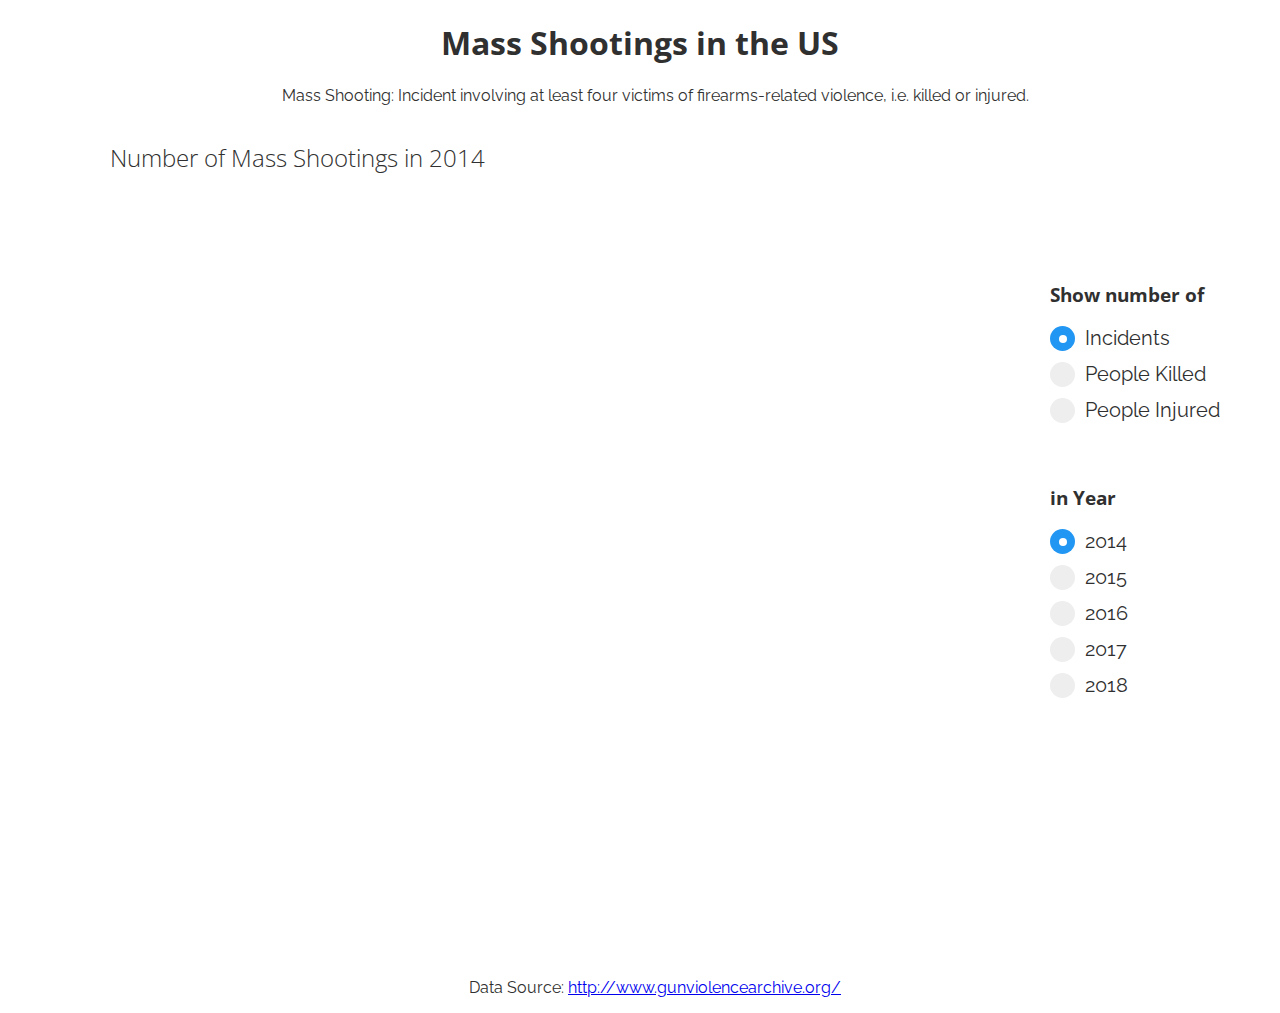
<file: html/heatmap.html>
<!DOCTYPE html>
<html>
<head>
  <meta charset="utf-8"/>
  <script src="https://ajax.googleapis.com/ajax/libs/jquery/3.3.1/jquery.min.js"></script>
  <script src="https://d3js.org/d3.v4.min.js"></script>
  <script src="https://d3js.org/topojson.v2.min.js"></script>
  <script src="../js/heatmap.js"></script>
  <link rel="stylesheet" href="../css/heatmap_style.css">
</head>
<body onLoad="initializeMap(0, 0)">
  <h1>Mass Shootings in the US</h1>
  <p class="footnote">Mass Shooting: Incident involving at least four victims of firearms-related violence, i.e. killed or injured.</p>
  <div class="content">
    <div class="svgContainer">
      <h2 id="header"></h2>
      <svg width="945" height="600"></svg>
    </div>
    <menu id="value">
      <h3>Show number of</h1>
      <label class="container" onClick="changeValue(0)">Incidents
        <input id="firstValueBtn" type="radio" checked="checked" name="radioValue">
        <span class="checkmark"></span>
      </label>
      <label class="container" onClick="changeValue(1)">People Killed
        <input type="radio" name="radioValue">
        <span class="checkmark"></span>
      </label>
      <label class="container" onClick="changeValue(2)">People Injured
        <input type="radio" name="radioValue">
        <span class="checkmark"></span>
      </label>
    </menu>
    <menu id="year">
      <h3>in Year</h1>
      <label class="container" onClick="changeYear(0)">2014
        <input id="firstYearBtn" type="radio" checked="checked" name="radio">
        <span class="checkmark"></span>
      </label>
      <label class="container" onClick="changeYear(1)">2015
        <input type="radio" name="radio">
        <span class="checkmark"></span>
      </label>
      <label class="container" onClick="changeYear(2)">2016
        <input type="radio" name="radio">
        <span class="checkmark"></span>
      </label>
      <label class="container" onClick="changeYear(3)">2017
        <input type="radio" name="radio">
        <span class="checkmark"></span>
      </label>
      <label class="container" onClick="changeYear(4)">2018
        <input type="radio" name="radio">
        <span class="checkmark"></span>
      </label>
    </menu>
    </div>
    <div class="moreInformation">
      <div class="incident">
        <h3 id="mostKilled"></h3>
        <p id="mostKilledInfo"></p>
      </div>
      <div class="incident">
        <h3 id="mostInjured"></h3>
        <p id="mostInjuredInfo"></p>
      </div>
    </div>
    <p class="footnote">Data Source: <a href="http://www.gunviolencearchive.org/">http://www.gunviolencearchive.org/</a></p>
</body>
</html>
</file>
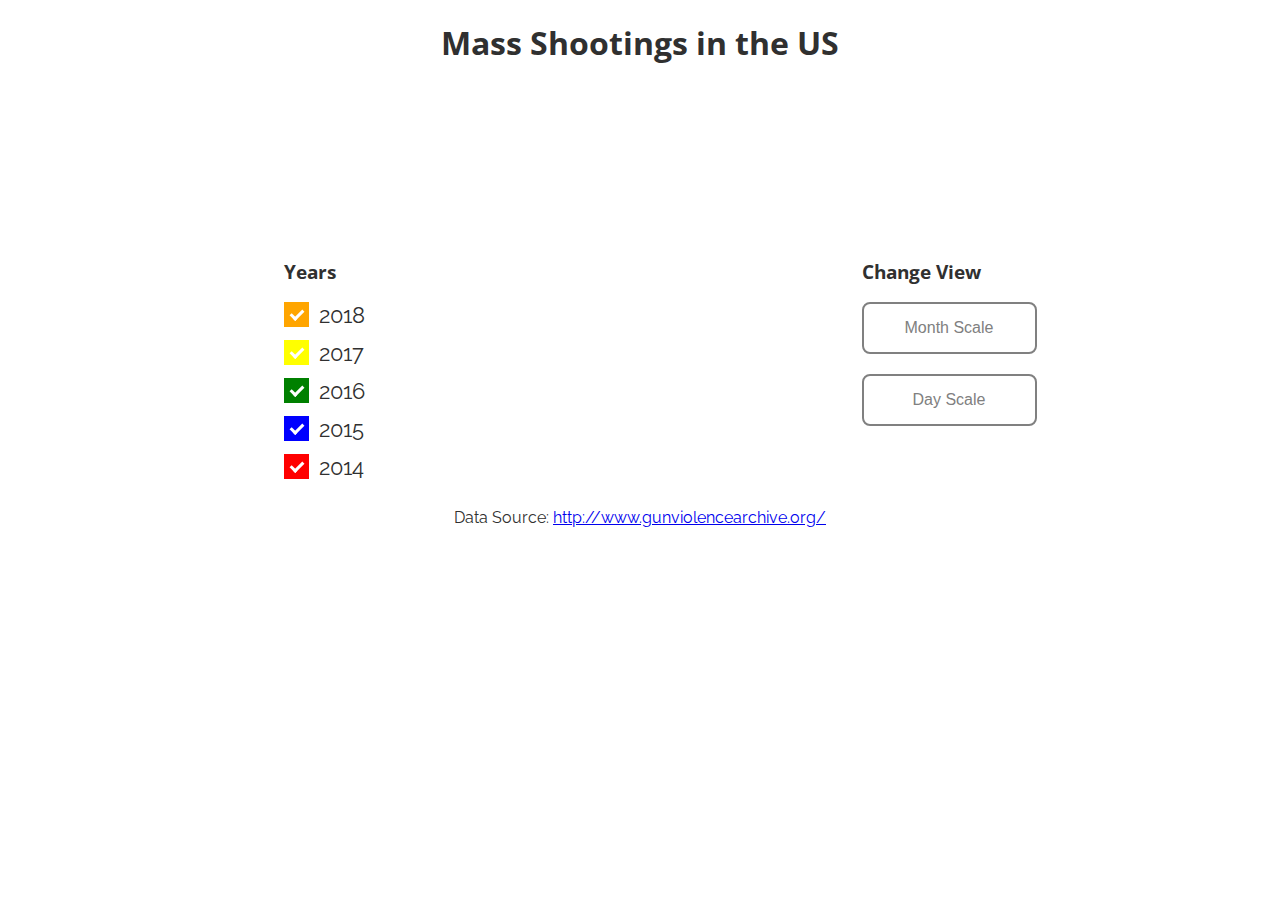
<file: html/linegraph.html>
<!DOCTYPE html>
<html>
<head>
  <meta charset="utf-8"/>
  <script src="https://d3js.org/d3.v4.min.js"></script>
  <script src="https://ajax.googleapis.com/ajax/libs/jquery/3.3.1/jquery.min.js"></script>
  <!--<script src="../js/preprocessing.js"></script>
  <script src="../js/linegraph.js"></script>-->
  <!-- <script src="../js/test.js"></script> -->
  <script src="../js/processdata.js"></script>
  <script src="../js/linegraph.js"></script>
  <script src="../js/d3-interpolate-path/d3-interpolate-path.js"></script>
  <link rel="stylesheet" href="../css/linegraph_style.css">
</head>
<body>
  <h1>Mass Shootings in the US</h1>
  <div class="content">
    <svg onload="processData()"></svg>
      <div class="filter">
        <menu>
          <form action="" method="post">
          <h3>Years</h3>
          <label id="check2018" class="container">2018
            <input onclick="toggleYears(id, 4)" type="checkbox" id="year2018" value="2018" checked="checked"/>
            <span class="checkmark"></span>
          </label>
          <label id="check2017" class="container">2017
            <input onclick="toggleYears(id, 3)" type="checkbox" id="year2017" value="2017" checked="checked"/>
            <span class="checkmark"></span>
          </label>
          <label id="check2016" class="container">2016
            <input onclick="toggleYears(id, 2)" type="checkbox" id="year2016" value="2016" checked="checked"/>
            <span class="checkmark"></span>
          </label>
          <label id="check2015" class="container">2015
            <input onclick="toggleYears(id, 1)" type="checkbox" id="year2015" value="2015" checked="checked"/>
            <span class="checkmark"></span>
          </label>
          <label id="check2014" class="container">2014
            <input onclick="toggleYears(id, 0)" type="checkbox" id="year2014" value="2014" checked="checked"/>
            <span class="checkmark"></span>
          </label>
        </form>
      </menu>
      <menu>
        <h3>Change View</h3>
        <div>
          <button onclick="callYearly(); return false">Month Scale</button>
        </div>
        <div>
          <button onclick="callDayly(); return false">Day Scale</button>
        </div>
      </menu>
        <!-- AINT WORKING WITH LOGARITHMIC SCALE. But since the log scale looks better, we decided to turn the feature of
        <form action="" method="post">
          <h3>Victims</h3>
            <div>
              <input onclick="toggleTypes(id, 1)" class="checkboxes" type="checkbox" name="killed" id="killedCheck" checked="checked"/>
              <label for="killedCheck">Killed</label>
            </div>
            <div>
              <input onclick="toggleTypes(id, 0)" type="checkbox" name="injured" id="injuredCheck" checked="checked"/>
              <label for="injuredCheck">Injured</label>
            </div>
        </form> -->
    </div>
    <p class="footnote">Data Source: <a href="http://www.gunviolencearchive.org/">http://www.gunviolencearchive.org/</a></p>
  </div>
</body>
</html>
</file>
<file: css/heatmap_style.css>
/* heatmap_style.css
   Visualization Course 2018
   Bauhaus-University Weimar
*/

@import url('https://fonts.googleapis.com/css?family=Open+Sans:300,400|Raleway:300,400');
/* font-family: 'Open Sans', sans-serif;
   font-family: 'Raleway', sans-serif; */

body {
  font-family: 'Raleway', sans-serif;
  color: #303030;
  text-align: center;
}

h1, h2, h3, h4, h5, h6 {
  font-family: 'Open Sans', sans-serif;
}

h1 {
  text-align: center;
}

h2 {
  margin-left: 65px;
  font-weight: 300;
}

.states :hover {
  filter: brightness(90%);
}

.state-borders {
  fill: none;
  stroke: #fff;
  stroke-width: 0.75px;
  stroke-linejoin: round;
  stroke-linecap: round;
  pointer-events: none;
}

.states {
  fill: lightgray;
}

.content {
  width: 1250px;
  overflow: hidden;
  text-align: left;
  margin: 0 auto;
}

.svgContainer {
  margin-left: 30px;
}

#value {
  margin-top: 70px;
}

#year, #value {
  float: left;
  margin-left: 20px;
}

svg {
  float: left;
  height: 750px;
}

div.infobox {
    position: absolute;
    text-align: center;
    width: auto;
    height: auto;
    padding: 2px;
    font: 12px sans-serif;
    background: lightsteelblue;
    border: 0px;
    border-radius: 8px;
    pointer-events: none;
}

/* radio buttons https://www.w3schools.com/howto/tryit.asp?filename=tryhow_css_custom_radio */
/* The container */
.container {
    display: block;
    position: relative;
    padding-left: 35px;
    margin-bottom: 12px;
    cursor: pointer;
    font-size: 20px;
    -webkit-user-select: none;
    -moz-user-select: none;
    -ms-user-select: none;
    user-select: none;
}

/* Hide the browser's default radio button */
.container input {
    position: absolute;
    opacity: 0;
    cursor: pointer;
}

/* Create a custom radio button */
.checkmark {
    position: absolute;
    top: 0;
    left: 0;
    height: 25px;
    width: 25px;
    background-color: #eee;
    border-radius: 50%;
}

/* On mouse-over, add a grey background color */
.container:hover input ~ .checkmark {
    background-color: #ccc;
}

/* When the radio button is checked, add a blue background */
.container input:checked ~ .checkmark {
    background-color: #2196F3;
}

/* Create the indicator (the dot/circle - hidden when not checked) */
.checkmark:after {
    content: "";
    position: absolute;
    display: none;
}

/* Show the indicator (dot/circle) when checked */
.container input:checked ~ .checkmark:after {
    display: block;
}

/* Style the indicator (dot/circle) */
.container .checkmark:after {
  top: 9px;
  left: 9px;
  width: 8px;
  height: 8px;
  border-radius: 50%;
  background: white;
}

.legendTitle {
  text-anchor: middle;
  font-size: 18px;
  fill: #4F4F4F;
  font-weight: 300;
}

.legendRect {
  margin-top: 1000px;
}

.axis path,
.axis tick,
.axis line {
  fill: none;
  stroke: none;
}

.footnote {
  margin-left: 30px;
  font-size: 16px;
}

h1 + p {
  text-align: center;
}

.moreInformation {
  display: flex;
  text-align: center;
}

.incident {
  margin: 0 auto;
  width: 600px;
}

.incident :last-of-type {
  flex: 1;
}
</file>
<file: css/linegraph_style.css>
/* linegraph_style.css
   Visualization Course 2018
   Bauhaus-University Weimar
*/

@import url('https://fonts.googleapis.com/css?family=Open+Sans:300,400|Raleway:300,400');
/* font-family: 'Open Sans', sans-serif;
   font-family: 'Raleway', sans-serif; */

 body {
   font-family: 'Raleway', sans-serif;
   color: #303030;
   text-align: center;
 }

 h1, h2, h3, h4, h5, h6 {
   font-family: 'Open Sans', sans-serif;
 }

 h1 {
   text-align: center;
 }

 .content {
   overflow: hidden;
   width: 1250px;
   text-align: left;
   margin: 0 auto;
 }

.line-graph {
  border: 1px solid lightgray;
}

.cirlce {
  r: 4.5;
}

.line {
  fill: none;
  /* stroke: steelblue; */
  stroke-width: 2px;
}

div.infobox {
  position: absolute;
  text-align: center;
  width: auto;
  height: auto;
  padding: 2px;
  font: 12px sans-serif;
  background: lightsteelblue;
  border: 0px;
  border-radius: 8px;
  pointer-events: none;
}

.grid line {
  stroke: lightgrey;
  stroke-opacity: 0.7;
  shape-rendering: crispEdges;
}

/* The container: https://www.w3schools.com/howto/tryit.asp?filename=tryhow_css_custom_checkbox */
.container {
  display: block;
  position: relative;
  padding-left: 35px;
  margin-bottom: 12px;
  cursor: pointer;
  font-size: 22px;
  -webkit-user-select: none;
  -moz-user-select: none;
  -ms-user-select: none;
  user-select: none;
}

/* Hide the browser's default checkbox */
.container input {
  position: absolute;
  opacity: 0;
  cursor: pointer;
}

/* Create a custom checkbox */
.checkmark {
  position: absolute;
  top: 0;
  left: 0;
  height: 25px;
  width: 25px;
  background-color: #eee;
}

/* On mouse-over, add a grey background color */
.container:hover input ~ .checkmark {
  background-color: #ccc;
}

/* When the checkbox is checked, add a blue background */
.container input:checked ~ .checkmark {
  background-color: #2196F3;
}

/* Create the checkmark/indicator (hidden when not checked) */
.checkmark:after {
  content: "";
  position: absolute;
  display: none;
}

/* Show the checkmark when checked */
.container input:checked ~ .checkmark:after {
    display: block;
}

/* Style the checkmark/indicator */
.container .checkmark:after {
  left: 9px;
  top: 5px;
  width: 5px;
  height: 10px;
  border: solid white;
  border-width: 0 3px 3px 0;
  -webkit-transform: rotate(45deg);
  -ms-transform: rotate(45deg);
  transform: rotate(45deg);
}

#check2014 input:checked ~ .checkmark {
  background-color: red;
}

#check2015 input:checked ~ .checkmark {
  background-color: blue;
}

#check2016 input:checked ~ .checkmark {
  background-color: green;
}

#check2017 input:checked ~ .checkmark {
  background-color: yellow;
}

#check2018 input:checked ~ .checkmark {
  background-color: orange;
}

/* https://www.w3schools.com/css/css3_buttons.asp */
button {
  float: left;
  margin-bottom: 20px;
  background-color: white;
  border: 2px solid gray;
  color: gray;
  padding: 15px 32px;
  text-align: center;
  text-decoration: none;
  display: inline-block;
  font-size: 16px;
  border-radius: 8px;
  width: 175px;
}

button:hover {
  background-color: gray;
  color: white;
}

menu {
  text-align: left;
  margin: 0 auto;
}

menu :last-of-type {
  flex: 1;
}

.filter {
  display: flex;
}

.footnote {
  text-align: center;
}
</file>
